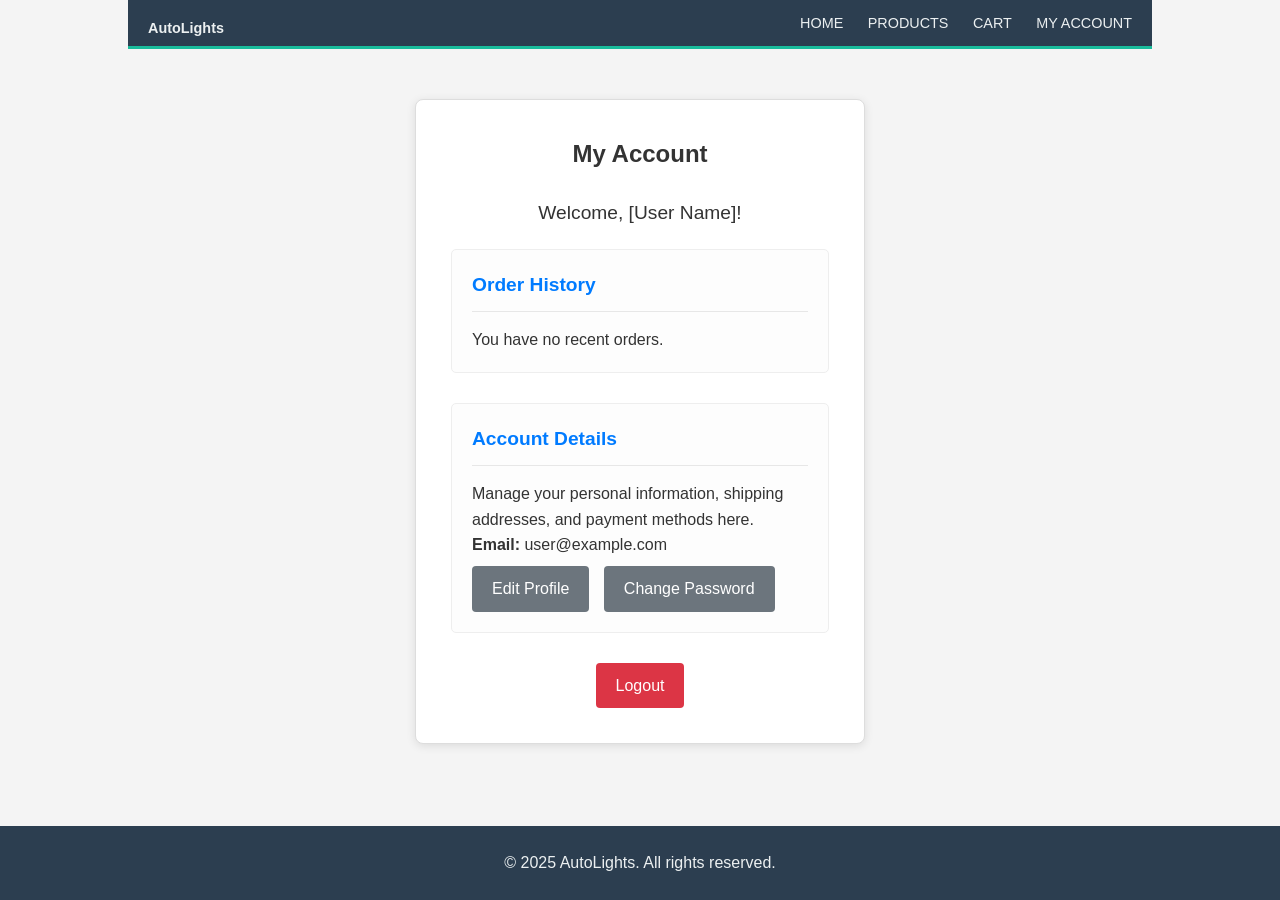
<file: account.html>
<!DOCTYPE html>
<html lang="en">
<head>
    <meta charset="UTF-8">
    <meta name="viewport" content="width=device-width, initial-scale=1.0">
    <title>Automotive Lights - My Account</title>
    <link rel="stylesheet" href="css/style.css">
</head>
<body>
    <header class="container">
        <div class="logo">
            <h1><a href="index.html">AutoLights</a></h1>
        </div>
        <nav>
            <ul>
                <li><a href="index.html">Home</a></li>
                <li><a href="products.html">Products</a></li>
                <li><a href="cart.html">Cart</a></li>
                <li><a href="account.html">My Account</a></li>
            </ul>
        </nav>
    </header>
    <main class="container">
        <div class="account-container-main"> <!-- Changed from account-container to avoid width conflict -->
            <h2 class="page-title">My Account</h2> <!-- Used page-title for consistency -->
            <p class="text-center" style="font-size: 1.2em; margin-bottom: 20px;">Welcome, [User Name]!</p> <!-- Placeholder for dynamic username -->

            <section class="account-section-details">
                <h3>Order History</h3>
                <p>You have no recent orders.</p>
                <!-- Example of how an order might look:
                <div class="order-item">
                    <p><strong>Order #12345</strong> - Date: 2024-05-20</p>
                    <p>Status: Shipped</p>
                    <p>Total: $75.50</p>
                    <a href="order_detail.html?order_id=12345">View Details</a>
                </div>
                -->
            </section>

            <section class="account-section-details">
                <h3>Account Details</h3>
                <p>Manage your personal information, shipping addresses, and payment methods here.</p>
                <p><strong>Email:</strong> user@example.com</p> <!-- Placeholder -->
                <div class="mt-2">
                    <a href="#" class="btn btn-secondary btn-sm">Edit Profile</a>
                    <a href="#" class="btn btn-secondary btn-sm" style="margin-left: 10px;">Change Password</a>
                </div>
            </section>

            <div class="text-center mt-3">
                <a href="index.html?logout=true" class="btn btn-danger">Logout</a>
            </div>
        </div>
    </main>
    <footer>
        <p>&copy; 2025 AutoLights. All rights reserved.</p>
    </footer>
</body>
</html>
</file>
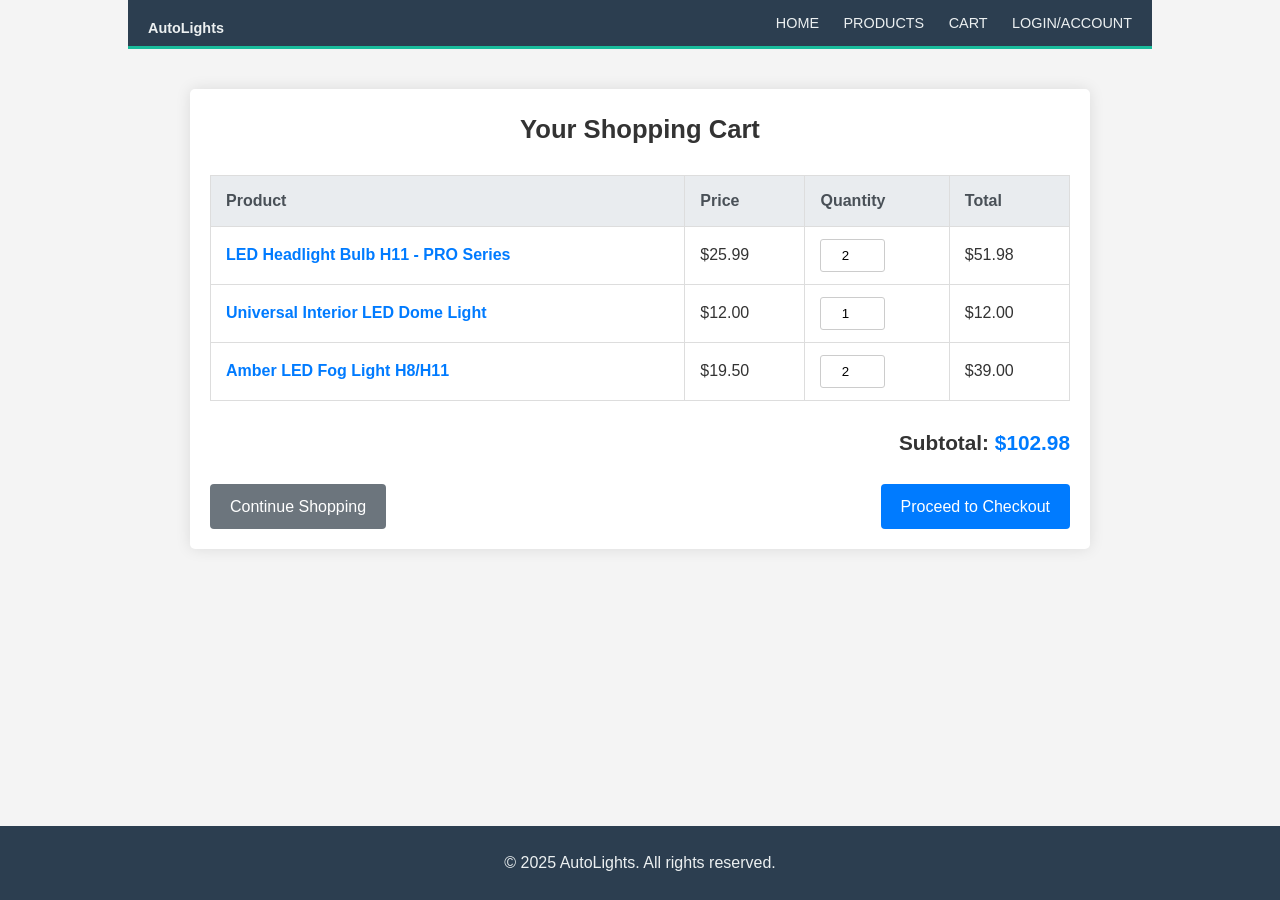
<file: cart.html>
<!DOCTYPE html>
<html lang="en">
<head>
    <meta charset="UTF-8">
    <meta name="viewport" content="width=device-width, initial-scale=1.0">
    <title>Automotive Lights - Shopping Cart</title>
    <link rel="stylesheet" href="css/style.css">
</head>
<body>
    <header class="container">
        <div class="logo">
            <h1><a href="index.html">AutoLights</a></h1>
        </div>
        <nav>
            <ul>
                <li><a href="index.html">Home</a></li>
                <li><a href="products.html">Products</a></li>
                <li><a href="cart.html">Cart</a></li>
                <li><a href="login.html">Login/Account</a></li>
            </ul>
        </nav>
    </header>
    <main>
        <div class="cart-container">
            <h2 class="cart-title">Your Shopping Cart</h2>

            <table class="cart-table">
                <thead>
                    <tr>
                        <th>Product</th>
                        <th>Price</th>
                        <th>Quantity</th>
                        <th>Total</th>
                    </tr>
                </thead>
                <tbody>
                    <tr>
                        <td data-label="Product" class="product-name-cell"><a href="product_detail.html?product_id=1">LED Headlight Bulb H11 - PRO Series</a></td>
                        <td data-label="Price">$25.99</td>
                        <td data-label="Quantity"><input type="number" value="2" min="1" onchange="updateRowTotal(this, 25.99)" data-price="25.99"></td>
                        <td data-label="Total" class="row-total">$51.98</td>
                    </tr>
                    <tr>
                        <td data-label="Product" class="product-name-cell"><a href="product_detail.html?product_id=3">Universal Interior LED Dome Light</a></td>
                        <td data-label="Price">$12.00</td>
                        <td data-label="Quantity"><input type="number" value="1" min="1" onchange="updateRowTotal(this, 12.00)" data-price="12.00"></td>
                        <td data-label="Total" class="row-total">$12.00</td>
                    </tr>
                     <tr>
                        <td data-label="Product" class="product-name-cell"><a href="product_detail.html?product_id=2">Amber LED Fog Light H8/H11</a></td>
                        <td data-label="Price">$19.50</td>
                        <td data-label="Quantity"><input type="number" value="2" min="1" onchange="updateRowTotal(this, 19.50)" data-price="19.50"></td>
                        <td data-label="Total" class="row-total">$39.00</td>
                    </tr>
                </tbody>
            </table>

            <div class="cart-totals">
                <p class="subtotal-text">Subtotal: <span id="cart-subtotal">$102.98</span></p>
            </div>

            <div class="cart-actions">
                <a href="products.html" class="btn btn-secondary">Continue Shopping</a>
                <a href="checkout.html" class="btn btn-primary">Proceed to Checkout</a>
            </div>
        </div>
    </main>
    <footer>
        <p>&copy; 2025 AutoLights. All rights reserved.</p>
    </footer>

    <script>
        function updateRowTotal(inputElement, price) {
            const quantity = parseInt(inputElement.value);
            const currentPrice = parseFloat(inputElement.dataset.price); // Get price from data attribute

            if (isNaN(quantity) || quantity < 1) {
                inputElement.value = 1; // Reset to 1 if invalid, prevent further calculation
                 // Update total for this row with quantity 1
                const row = inputElement.closest('tr');
                const totalCell = row.querySelector('.row-total');
                totalCell.textContent = '$' + currentPrice.toFixed(2);
                updateCartSubtotal();
                return;
            }
            const total = quantity * currentPrice;
            const row = inputElement.closest('tr');
            const totalCell = row.querySelector('.row-total');
            totalCell.textContent = '$' + total.toFixed(2);
            updateCartSubtotal();
        }

        function updateCartSubtotal() {
            let subtotal = 0;
            const rows = document.querySelectorAll('.cart-table tbody tr');
            rows.forEach(row => {
                const totalText = row.querySelector('.row-total').textContent;
                subtotal += parseFloat(totalText.replace('$', ''));
            });
            document.getElementById('cart-subtotal').textContent = '$' + subtotal.toFixed(2);
        }

        // Initial calculation of subtotal on page load
        document.addEventListener('DOMContentLoaded', function() {
            // Attach event listeners to quantity inputs
            const quantityInputs = document.querySelectorAll('.cart-table input[type="number"]');
            quantityInputs.forEach(input => {
                // Initialize total for each row on page load based on pre-filled quantity
                const price = parseFloat(input.dataset.price);
                updateRowTotal(input, price);

                input.addEventListener('change', function() {
                    updateRowTotal(this, parseFloat(this.dataset.price));
                });
                 input.addEventListener('keyup', function() { // Also update on keyup for more responsive feel
                    updateRowTotal(this, parseFloat(this.dataset.price));
                });
            });
            updateCartSubtotal(); // Recalculate subtotal after initializing all rows
        });
    </script>
</body>
</html>
</file>
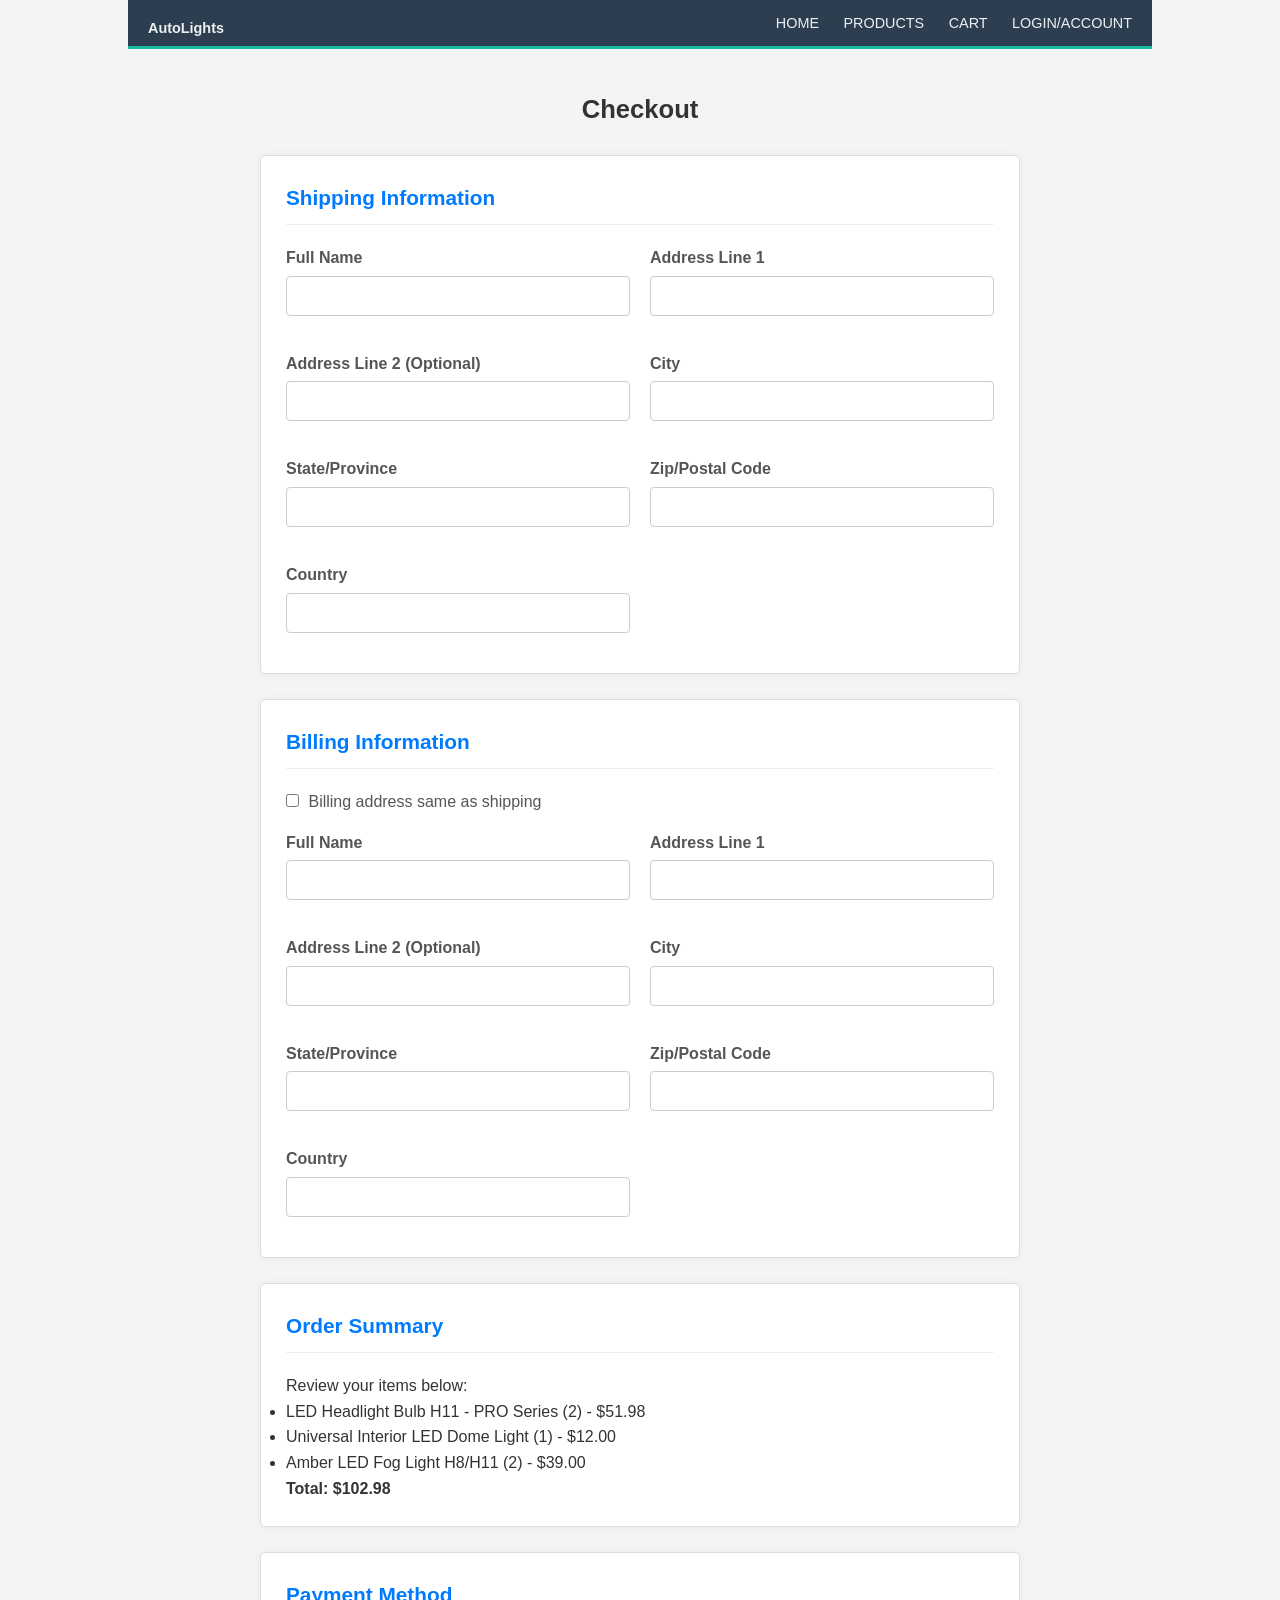
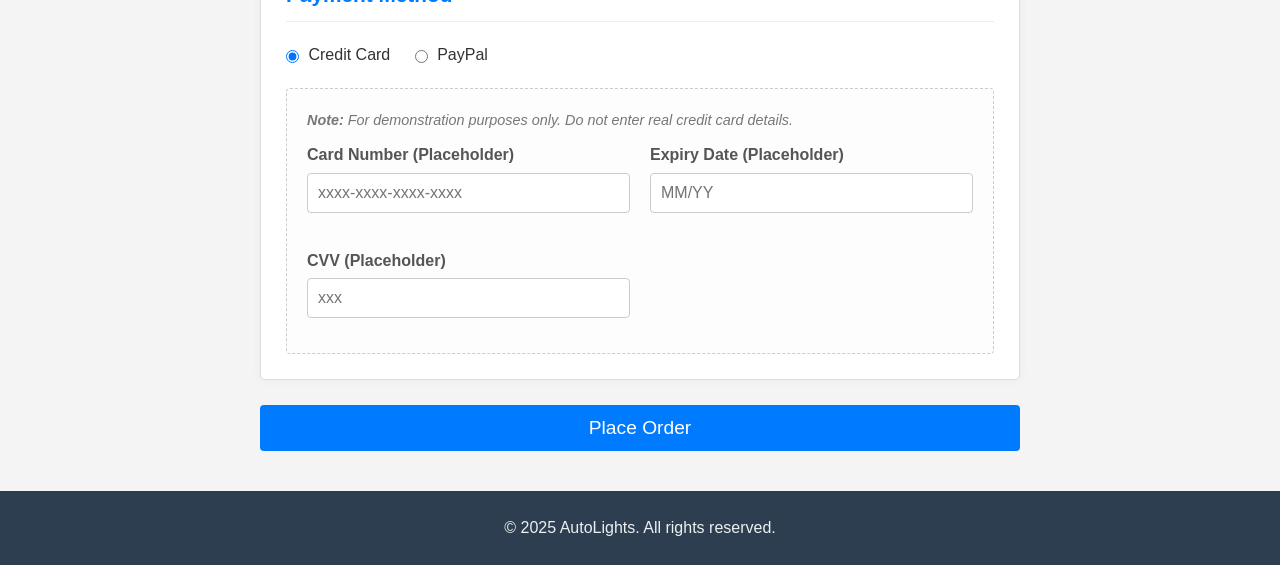
<file: checkout.html>
<!DOCTYPE html>
<html lang="en">
<head>
    <meta charset="UTF-8">
    <meta name="viewport" content="width=device-width, initial-scale=1.0">
    <title>Automotive Lights - Checkout</title>
    <link rel="stylesheet" href="css/style.css">
</head>
<body>
    <header class="container">
        <div class="logo">
            <h1><a href="index.html">AutoLights</a></h1>
        </div>
        <nav>
            <ul>
                <li><a href="index.html">Home</a></li>
                <li><a href="products.html">Products</a></li>
                <li><a href="cart.html">Cart</a></li>
                <li><a href="login.html">Login/Account</a></li>
            </ul>
        </nav>
    </header>
    <main class="container">
        <div class="checkout-container">
            <h2 class="checkout-title">Checkout</h2>

            <form id="checkout-form">
                <!-- Shipping Information -->
                <section class="checkout-section">
                    <h3>Shipping Information</h3>
                    <div class="form-grid-checkout">
                        <div class="form-group">
                            <label for="ship-name">Full Name</label>
                            <input type="text" id="ship-name" name="ship_name" required>
                        </div>
                        <div class="form-group">
                            <label for="ship-address1">Address Line 1</label>
                            <input type="text" id="ship-address1" name="ship_address1" required>
                        </div>
                        <div class="form-group">
                            <label for="ship-address2">Address Line 2 (Optional)</label>
                            <input type="text" id="ship-address2" name="ship_address2">
                        </div>
                        <div class="form-group">
                            <label for="ship-city">City</label>
                            <input type="text" id="ship-city" name="ship_city" required>
                        </div>
                        <div class="form-group">
                            <label for="ship-state">State/Province</label>
                            <input type="text" id="ship-state" name="ship_state" required>
                        </div>
                        <div class="form-group">
                            <label for="ship-zip">Zip/Postal Code</label>
                            <input type="text" id="ship-zip" name="ship_zip" required>
                        </div>
                        <div class="form-group">
                            <label for="ship-country">Country</label>
                            <input type="text" id="ship-country" name="ship_country" required>
                        </div>
                    </div>
                </section>

                <!-- Billing Information -->
                <section class="checkout-section">
                    <h3>Billing Information</h3>
                    <div class="form-group">
                        <input type="checkbox" id="same-as-shipping" name="same_as_shipping" onchange="toggleBillingAddress(this.checked)" style="width: auto; margin-right: 5px;">
                        <label for="same-as-shipping" style="display: inline; font-weight: normal;">Billing address same as shipping</label>
                    </div>
                    <div id="billing-address-fields" class="form-grid-checkout" style="margin-top: 15px;">
                        <div class="form-group">
                            <label for="bill-name">Full Name</label>
                            <input type="text" id="bill-name" name="bill_name">
                        </div>
                        <div class="form-group">
                            <label for="bill-address1">Address Line 1</label>
                            <input type="text" id="bill-address1" name="bill_address1">
                        </div>
                        <div class="form-group">
                            <label for="bill-address2">Address Line 2 (Optional)</label>
                            <input type="text" id="bill-address2" name="bill_address2">
                        </div>
                        <div class="form-group">
                            <label for="bill-city">City</label>
                            <input type="text" id="bill-city" name="bill_city">
                        </div>
                        <div class="form-group">
                            <label for="bill-state">State/Province</label>
                            <input type="text" id="bill-state" name="bill_state">
                        </div>
                        <div class="form-group">
                            <label for="bill-zip">Zip/Postal Code</label>
                            <input type="text" id="bill-zip" name="bill_zip">
                        </div>
                        <div class="form-group">
                            <label for="bill-country">Country</label>
                            <input type="text" id="bill-country" name="bill_country">
                        </div>
                    </div>
                </section>

                <!-- Order Summary -->
                <section class="checkout-section">
                    <h3>Order Summary</h3>
                    <p>Review your items below:</p>
                    <!-- In a real application, this would be dynamically populated -->
                    <ul>
                        <li>LED Headlight Bulb H11 - PRO Series (2) - $51.98</li>
                        <li>Universal Interior LED Dome Light (1) - $12.00</li>
                        <li>Amber LED Fog Light H8/H11 (2) - $39.00</li>
                    </ul>
                    <p><strong>Total: $102.98</strong></p>
                </section>

                <!-- Payment Method -->
                <section class="checkout-section">
                    <h3>Payment Method</h3>
                    <div class="payment-options">
                        <label><input type="radio" name="payment_method" value="cc" checked style="width: auto; margin-right: 5px;"> Credit Card</label>
                        <label><input type="radio" name="payment_method" value="paypal" style="width: auto; margin-right: 5px;"> PayPal</label>
                    </div>
                    <div class="credit-card-details-checkout" id="credit-card-fields">
                        <p class="disclaimer"><strong>Note:</strong> For demonstration purposes only. Do not enter real credit card details.</p>
                        <div class="form-grid-checkout">
                            <div class="form-group">
                                <label for="cc-number">Card Number (Placeholder)</label>
                                <input type="text" id="cc-number" name="cc_number" placeholder="xxxx-xxxx-xxxx-xxxx">
                            </div>
                            <div class="form-group">
                                <label for="cc-expiry">Expiry Date (Placeholder)</label>
                                <input type="text" id="cc-expiry" name="cc_expiry" placeholder="MM/YY">
                            </div>
                            <div class="form-group">
                                <label for="cc-cvv">CVV (Placeholder)</label>
                                <input type="text" id="cc-cvv" name="cc_cvv" placeholder="xxx">
                            </div>
                        </div>
                    </div>
                </section>

                <button type="submit" class="btn btn-primary btn-block" style="font-size: 1.2em; padding: 12px;">Place Order</button>
            </form>
        </div>
    </main>
    <footer>
        <p>&copy; 2025 AutoLights. All rights reserved.</p>
    </footer>

    <script>
        function toggleBillingAddress(checked) {
            const billingFields = document.getElementById('billing-address-fields');
            const inputs = billingFields.querySelectorAll('input[type="text"]'); // Target specific inputs
            if (checked) {
                billingFields.style.display = 'none';
                inputs.forEach(input => input.required = false);
            } else {
                billingFields.style.display = 'grid';
                inputs.forEach(input => {
                    // Only set required if it's a field that should generally be required
                    // For this example, assuming all visible billing fields are required
                    if(input.id !== 'bill-address2') { // Address line 2 is optional
                        input.required = true;
                    }
                });
            }
        }
        // Initialize billing address visibility
        document.addEventListener('DOMContentLoaded', function() {
            const isChecked = document.getElementById('same-as-shipping').checked;
            toggleBillingAddress(isChecked);
            // Ensure billing fields are correctly set as required or not on load
             if (!isChecked) {
                document.getElementById('bill-name').required = true;
                document.getElementById('bill-address1').required = true;
                document.getElementById('bill-city').required = true;
                document.getElementById('bill-state').required = true;
                document.getElementById('bill-zip').required = true;
                document.getElementById('bill-country').required = true;
            }
        });
    </script>
</body>
</html>
</file>
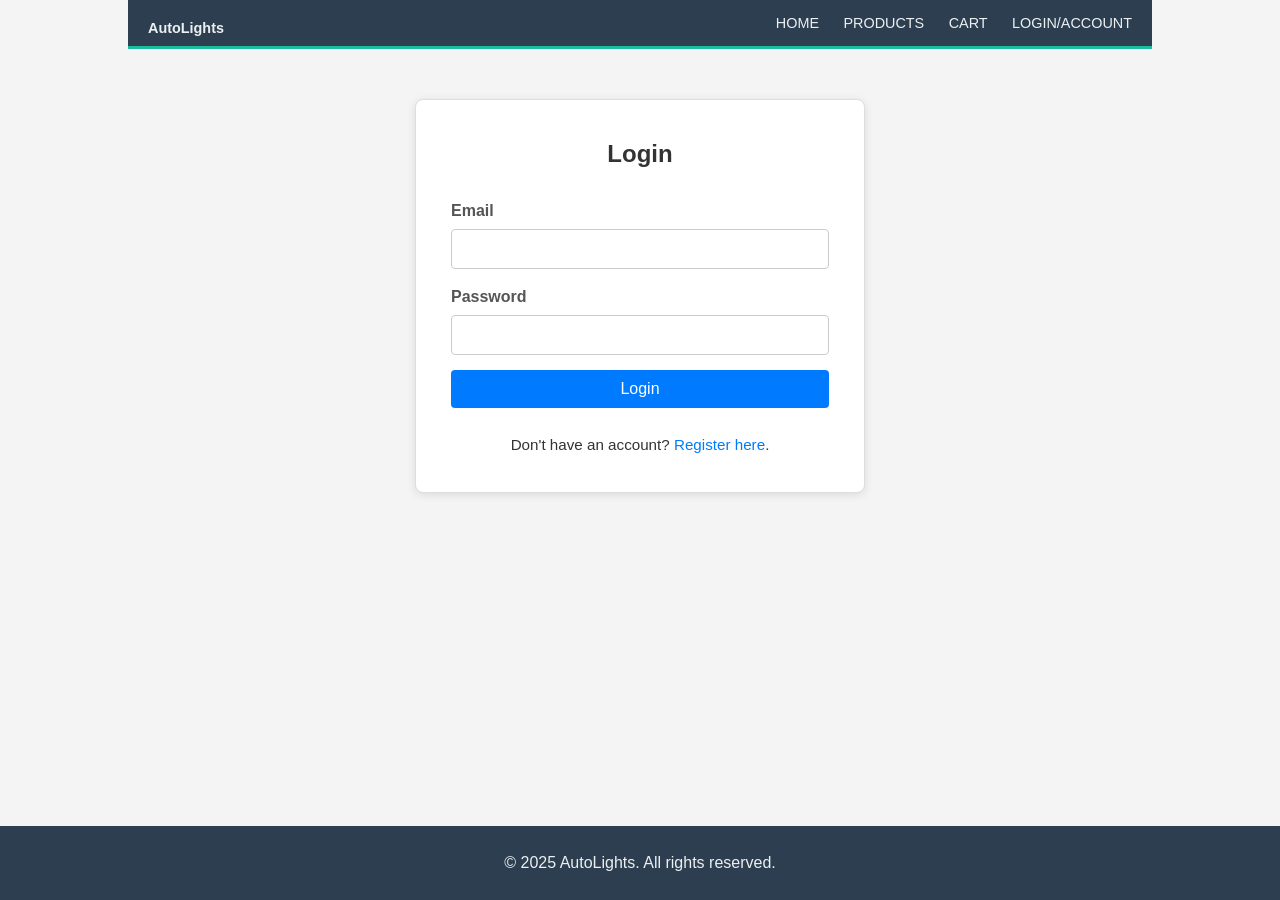
<file: login.html>
<!DOCTYPE html>
<html lang="en">
<head>
    <meta charset="UTF-8">
    <meta name="viewport" content="width=device-width, initial-scale=1.0">
    <title>Automotive Lights - Login</title>
    <link rel="stylesheet" href="css/style.css">
</head>
<body>
    <header class="container">
        <div class="logo">
            <h1><a href="index.html">AutoLights</a></h1>
        </div>
        <nav>
            <ul>
                <li><a href="index.html">Home</a></li>
                <li><a href="products.html">Products</a></li>
                <li><a href="cart.html">Cart</a></li>
                <li><a href="login.html">Login/Account</a></li>
            </ul>
        </nav>
    </header>
    <main class="container">
        <div class="auth-container">
            <h2>Login</h2>
            <form action="#" method="POST"> <!-- Placeholder action -->
                <div class="form-group">
                    <label for="email">Email</label>
                    <input type="email" id="email" name="email" required>
                </div>
                <div class="form-group">
                    <label for="password">Password</label>
                    <input type="password" id="password" name="password" required>
                </div>
                <button type="submit" class="btn btn-primary btn-block">Login</button>
            </form>
            <p class="switch-link">Don't have an account? <a href="register.html">Register here</a>.</p>
        </div>
    </main>
    <footer>
        <p>&copy; 2025 AutoLights. All rights reserved.</p>
    </footer>
</body>
</html>
</file>
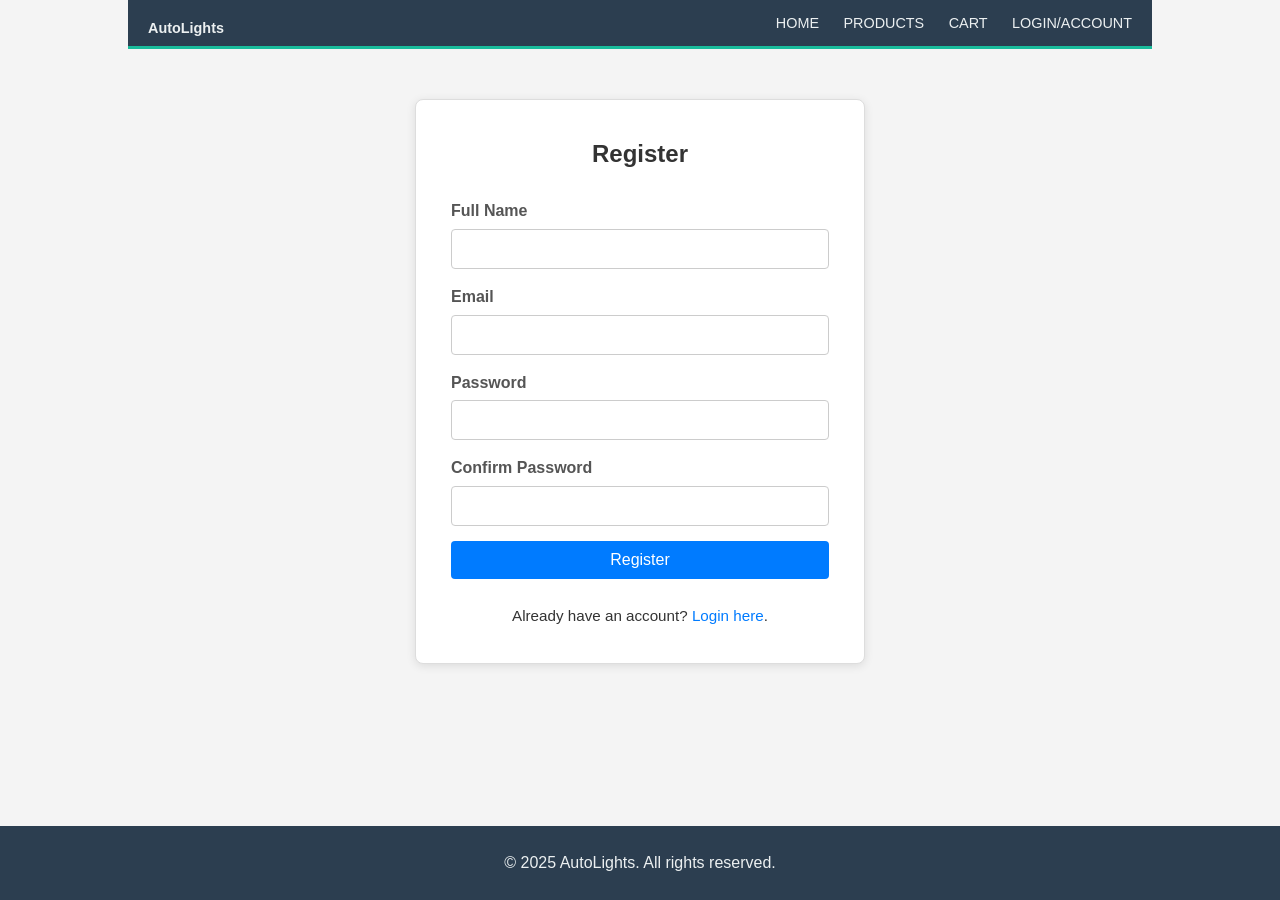
<file: register.html>
<!DOCTYPE html>
<html lang="en">
<head>
    <meta charset="UTF-8">
    <meta name="viewport" content="width=device-width, initial-scale=1.0">
    <title>Automotive Lights - Register</title>
    <link rel="stylesheet" href="css/style.css">
</head>
<body>
    <header class="container">
        <div class="logo">
            <h1><a href="index.html">AutoLights</a></h1>
        </div>
        <nav>
            <ul>
                <li><a href="index.html">Home</a></li>
                <li><a href="products.html">Products</a></li>
                <li><a href="cart.html">Cart</a></li>
                <li><a href="login.html">Login/Account</a></li>
            </ul>
        </nav>
    </header>
    <main class="container">
        <div class="auth-container">
            <h2>Register</h2>
            <form action="#" method="POST"> <!-- Placeholder action -->
                <div class="form-group">
                    <label for="fullname">Full Name</label>
                    <input type="text" id="fullname" name="fullname" required>
                </div>
                <div class="form-group">
                    <label for="email">Email</label>
                    <input type="email" id="email" name="email" required>
                </div>
                <div class="form-group">
                    <label for="password">Password</label>
                    <input type="password" id="password" name="password" required>
                </div>
                <div class="form-group">
                    <label for="confirm-password">Confirm Password</label>
                    <input type="password" id="confirm-password" name="confirm_password" required>
                </div>
                <button type="submit" class="btn btn-primary btn-block">Register</button> <!-- Changed to btn-primary for consistency -->
            </form>
            <p class="switch-link">Already have an account? <a href="login.html">Login here</a>.</p>
        </div>
    </main>
    <footer>
        <p>&copy; 2025 AutoLights. All rights reserved.</p>
    </footer>
</body>
</html>
</file>
<file: css/style.css>
/* Basic CSS Reset */
* {
    margin: 0;
    padding: 0;
    box-sizing: border-box;
}

/* General Styles */
body {
    font-family: Arial, sans-serif;
    line-height: 1.6;
    color: #333;
    background-color: #f4f4f4;
    display: flex;
    flex-direction: column;
    min-height: 100vh;
}

.container {
    width: 80%;
    margin: auto;
    overflow: hidden;
    padding: 0 20px;
}

/* Header & Navigation */
header {
    background: #2c3e50; /* Dark blue/grey */
    color: #ecf0f1; /* Light grey/white */
    padding: 1rem 0;
    border-bottom: #1abc9c 3px solid; /* Accent color */
}

header a {
    color: #ecf0f1;
    text-decoration: none;
    text-transform: uppercase;
    font-size: 0.9rem;
}

header .logo {
    float: left;
}

header .logo h1 {
    margin: 0;
    font-size: 1.8rem;
}
header .logo h1 a {
    color: #ecf0f1;
    text-transform: none; /* Keep logo text as is */
}


header nav {
    float: right;
    margin-top: 10px; /* Align with logo */
}

header nav ul {
    padding: 0;
    list-style: none;
}

header nav ul li {
    display: inline;
    margin-left: 20px;
}

header nav ul li a:hover {
    color: #1abc9c; /* Accent color on hover */
    font-weight: bold;
}

/* Clearfix for header */
header::after {
    content: "";
    display: table;
    clear: both;
}


/* Main Content Area */
main {
    padding: 20px 0; /* Padding top/bottom */
    flex-grow: 1; /* Ensures main content takes available space, pushing footer down */
}

/* Footer */
footer {
    background: #2c3e50; /* Dark blue/grey */
    color: #ecf0f1; /* Light grey/white */
    text-align: center;
    padding: 1.5rem 0;
    margin-top: auto; /* Pushes footer to bottom if content is short */
}

/* Forms (General) */
form {
    margin-top: 15px;
}

.form-group {
    margin-bottom: 15px;
}

.form-group label {
    display: block;
    margin-bottom: 5px;
    font-weight: bold;
    color: #555;
}

.form-group input[type="text"],
.form-group input[type="email"],
.form-group input[type="password"],
.form-group select,
.form-group textarea {
    width: 100%;
    padding: 10px;
    border: 1px solid #ccc;
    border-radius: 4px;
    font-size: 1em;
}

.form-group input:focus,
.form-group select:focus,
.form-group textarea:focus {
    outline: none;
    border-color: #1abc9c; /* Accent color */
    box-shadow: 0 0 5px rgba(26, 188, 156, 0.5);
}

.form-group textarea {
    min-height: 100px;
    resize: vertical;
}

/* Buttons (General) */
.btn {
    display: inline-block;
    background: #1abc9c; /* Accent color */
    color: #fff;
    padding: 10px 20px;
    border: none;
    border-radius: 4px;
    cursor: pointer;
    text-decoration: none;
    font-size: 1em;
    transition: background-color 0.3s ease;
}

.btn:hover {
    background: #16a085; /* Darker accent */
}

.btn-primary {
    background: #007bff;
}
.btn-primary:hover {
    background: #0056b3;
}

.btn-secondary {
    background: #6c757d;
}
.btn-secondary:hover {
    background: #5a6268;
}

.btn-danger {
    background: #dc3545;
}
.btn-danger:hover {
    background: #c82333;
}

.btn-block {
    display: block;
    width: 100%;
}


/* Page Specific Styles */

/* Products Page (`products.html`) */
.products-page-container { /* Renamed for clarity */
    display: flex;
    gap: 20px;
}

.products-sidebar { /* Renamed for clarity */
    flex-basis: 20%;
    min-width: 180px; /* Minimum width for sidebar */
    background: #fff;
    padding: 15px;
    border-radius: 5px;
    box-shadow: 0 0 10px rgba(0,0,0,0.05);
}

.products-sidebar h3 {
    margin-top: 0;
    color: #333;
    margin-bottom: 10px;
    font-size: 1.2em;
}

.products-sidebar ul {
    list-style: none;
    padding: 0;
}

.products-sidebar ul li a {
    text-decoration: none;
    color: #333;
    display: block;
    padding: 8px 5px;
    border-radius: 3px;
    font-size: 0.95em;
}

.products-sidebar ul li a:hover {
    background-color: #1abc9c;
    color: #fff;
}

.product-grid {
    flex-basis: 78%;
    display: grid;
    grid-template-columns: repeat(auto-fill, minmax(220px, 1fr)); /* Adjusted minmax */
    gap: 20px;
}

.product-item {
    background: #fff;
    border: 1px solid #ddd;
    border-radius: 5px;
    padding: 15px;
    text-align: center;
    box-shadow: 0 2px 5px rgba(0,0,0,0.1);
    transition: transform 0.2s ease-in-out, box-shadow 0.2s ease-in-out;
}

.product-item:hover {
    transform: translateY(-5px);
    box-shadow: 0 4px 10px rgba(0,0,0,0.15);
}

.product-item img {
    max-width: 90%;
    height: 150px; /* Fixed height for consistency */
    object-fit: cover; /* Or 'contain' depending on image aspect ratios */
    margin-bottom: 10px;
    background-color: #eee; /* Placeholder background */
    border-radius: 4px;
}

.product-item h4 {
    margin: 10px 0;
    font-size: 1.1em;
    color: #333;
}

.product-item .price {
    font-weight: bold;
    color: #007bff; /* Different color for price */
    margin-bottom: 10px;
    font-size: 1.2em;
}

.product-item .description {
    font-size: 0.85em;
    color: #555;
    margin-bottom: 15px;
    min-height: 50px; /* Adjust as needed */
}

/* Product Detail Page (`product_detail.html`) */
.product-detail-container {
    display: flex;
    flex-wrap: wrap;
    gap: 30px; /* Increased gap */
    padding: 20px;
    background-color: #fff;
    border-radius: 5px;
    box-shadow: 0 0 15px rgba(0,0,0,0.1);
}

.product-images-section { /* Renamed for clarity */
    flex: 1 1 350px; /* Adjusted basis */
}

.main-product-image img { /* Renamed for clarity */
    width: 100%;
    max-width: 400px;
    height: auto;
    border: 1px solid #ddd;
    border-radius: 4px;
    margin-bottom: 10px;
    background-color: #eee;
}

.thumbnail-product-images { /* Renamed for clarity */
    display: flex;
    gap: 10px;
}

.thumbnail-product-images img {
    width: 70px; /* Adjusted size */
    height: 70px;
    border: 1px solid #ccc;
    cursor: pointer;
    object-fit: cover;
    background-color: #eee;
    border-radius: 3px;
    transition: border-color 0.2s;
}
.thumbnail-product-images img:hover {
    border-color: #1abc9c;
}


.product-info-section { /* Renamed for clarity */
    flex: 2 1 450px; /* Adjusted basis */
}

.product-info-section h2.product-title { /* Added class */
    margin-top: 0;
    color: #333;
    font-size: 1.8em;
    margin-bottom: 10px;
}

.product-price-detail { /* Added class */
    font-size: 1.8em; /* Larger price */
    color: #007bff;
    margin-bottom: 20px;
    font-weight: bold;
}

.product-description-detail, /* Added class */
.product-specifications-detail, /* Added class */
.customer-reviews-detail { /* Added class */
    margin-bottom: 25px;
}
.product-description-detail h3,
.product-specifications-detail h3,
.customer-reviews-detail h3 {
    color: #333;
    font-size: 1.3em;
    margin-bottom: 10px;
    border-bottom: 1px solid #eee;
    padding-bottom: 5px;
}


.product-specifications-detail ul {
    list-style: none;
    padding: 0;
}

.product-specifications-detail li {
    padding: 8px 0; /* Increased padding */
    border-bottom: 1px dotted #eee;
    font-size: 0.95em;
}
.product-specifications-detail li strong {
    color: #555;
}

/* Shopping Cart Page (`cart.html`) */
.cart-container {
    width: 90%;
    max-width: 900px; /* Max width for cart table */
    margin: 20px auto;
    padding: 20px;
    border-radius: 5px;
    background-color: #fff;
    box-shadow: 0 0 15px rgba(0,0,0,0.1);
}

.cart-container h2.cart-title { /* Added class */
    text-align: center;
    margin-bottom: 25px;
    color: #333;
    font-size: 1.6em;
}

.cart-table {
    width: 100%;
    border-collapse: collapse;
    margin-bottom: 25px;
}

.cart-table th, .cart-table td {
    border: 1px solid #ddd;
    padding: 12px 15px; /* Adjusted padding */
    text-align: left;
    vertical-align: middle;
}

.cart-table th {
    background-color: #e9ecef; /* Lighter grey */
    font-weight: bold;
    color: #495057;
}

.cart-table td.product-name-cell a { /* Added class */
    color: #007bff;
    text-decoration: none;
    font-weight: bold;
}
.cart-table td.product-name-cell a:hover {
    text-decoration: underline;
}

.cart-table input[type="number"] {
    width: 65px; /* Slightly wider */
    padding: 8px;
    text-align: center;
    border: 1px solid #ccc;
    border-radius: 3px;
}

.cart-totals {
    text-align: right;
    margin-bottom: 25px;
}

.cart-totals .subtotal-text { /* Added class */
    font-size: 1.3em; /* Larger subtotal */
    font-weight: bold;
    color: #333;
}
.cart-totals .subtotal-text span {
    color: #007bff;
}

.cart-actions {
    display: flex;
    justify-content: space-between;
    align-items: center;
    flex-wrap: wrap; /* Allow buttons to wrap on small screens */
    gap: 10px;
}

/* Checkout Page (`checkout.html`) */
.checkout-container {
    width: 90%;
    max-width: 800px; /* Max width for checkout form */
    margin: 20px auto;
    padding: 20px;
}

.checkout-container h2.checkout-title { /* Added class */
    text-align: center;
    margin-bottom: 25px;
    color: #333;
    font-size: 1.6em;
}

.checkout-section {
    background-color: #fff;
    border: 1px solid #ddd;
    border-radius: 5px;
    padding: 25px; /* Increased padding */
    margin-bottom: 25px;
    box-shadow: 0 0 10px rgba(0,0,0,0.05);
}

.checkout-section h3 {
    margin-top: 0;
    color: #007bff;
    border-bottom: 1px solid #eee;
    padding-bottom: 10px;
    margin-bottom: 20px; /* Increased margin */
    font-size: 1.3em;
}

.form-grid-checkout { /* Added class */
    display: grid;
    grid-template-columns: repeat(auto-fit, minmax(280px, 1fr)); /* Adjusted minmax */
    gap: 20px; /* Increased gap */
}

.payment-options label {
    margin-right: 20px;
    font-size: 1em;
}
.payment-options input[type="radio"] {
    margin-right: 8px;
    vertical-align: middle;
}

.credit-card-details-checkout { /* Added class */
    margin-top: 20px;
    padding: 20px;
    border: 1px dashed #ccc;
    border-radius: 4px;
    background-color: #fdfdfd;
}
.credit-card-details-checkout p.disclaimer { /* Added class */
    font-style: italic;
    color: #777;
    font-size: 0.9em;
    margin-bottom: 10px;
}


/* Login/Register/Account Pages */
.auth-container, .account-container-main { /* Added common class for account page */
    width: 100%;
    max-width: 450px; /* Consistent width for auth forms */
    margin: 50px auto; /* More top/bottom margin */
    padding: 35px; /* Increased padding */
    border: 1px solid #ddd;
    border-radius: 8px;
    background-color: #fff;
    box-shadow: 0 2px 10px rgba(0,0,0,0.1);
    text-align: center;
}

.auth-container h2, .account-container-main h2.page-title { /* Added common class for account page title */
    margin-bottom: 25px;
    color: #333;
    font-size: 1.5em;
}

.auth-container .form-group, .account-container-main .form-group {
    text-align: left;
}

.auth-container .switch-link, .account-container-main .info-link { /* Added common class for account page links */
    margin-top: 25px;
    font-size: 0.95em;
}
.auth-container .switch-link a, .account-container-main .info-link a {
    color: #007bff;
    text-decoration: none;
}
.auth-container .switch-link a:hover, .account-container-main .info-link a:hover {
    text-decoration: underline;
}

/* Account Page Specific Sections */
.account-section-details { /* Added class for account sections */
    margin-bottom: 30px;
    padding: 20px;
    border: 1px solid #eee;
    border-radius: 5px;
    background-color: #fdfdfd; /* Slightly off-white */
    text-align: left;
}
.account-section-details h3 {
    margin-top: 0;
    color: #007bff;
    border-bottom: 1px solid #e7e7e7;
    padding-bottom: 10px;
    margin-bottom: 15px;
    font-size: 1.2em;
}

/* Responsive Considerations */
@media (max-width: 768px) {
    .container {
        width: 95%;
    }

    header .logo, header nav {
        float: none;
        text-align: center;
    }
    header nav {
        margin-top: 10px;
    }
    header nav ul li {
        display: block;
        margin: 10px 0;
    }

    .products-page-container {
        flex-direction: column;
    }
    .products-sidebar {
        flex-basis: 100%;
        margin-bottom: 20px;
    }
    .product-grid {
        flex-basis: 100%;
        grid-template-columns: repeat(auto-fill, minmax(200px, 1fr)); /* Adjust for smaller screens */
    }

    .product-detail-container {
        flex-direction: column;
    }
    .product-images-section, .product-info-section {
        flex-basis: 100%;
        margin-right: 0;
    }

    .cart-table thead {
        display: none; /* Hide table headers for stacking */
    }
    .cart-table, .cart-table tbody, .cart-table tr, .cart-table td {
        display: block;
        width: 100%;
    }
    .cart-table tr {
        margin-bottom: 15px;
        border: 1px solid #ddd; /* Add border to each "row" */
    }
    .cart-table td {
        text-align: right;
        padding-left: 50%; /* Create space for data label */
        position: relative;
        border: none;
        border-bottom: 1px dotted #eee;
    }
    .cart-table td::before {
        content: attr(data-label); /* Use data-label for pseudo-header */
        position: absolute;
        left: 10px;
        width: calc(50% - 20px);
        padding-right: 10px;
        white-space: nowrap;
        text-align: left;
        font-weight: bold;
    }

    .auth-container, .account-container-main, .checkout-container, .cart-container {
        width: 90%;
        margin: 20px auto;
        padding: 20px;
    }
    .form-grid-checkout {
        grid-template-columns: 1fr;
    }
}

/* Utility classes */
.text-center {
    text-align: center;
}
.mb-1 { margin-bottom: 0.25rem !important; }
.mb-2 { margin-bottom: 0.5rem !important; }
.mb-3 { margin-bottom: 1rem !important; }
.mt-1 { margin-top: 0.25rem !important; }
.mt-2 { margin-top: 0.5rem !important; }
.mt-3 { margin-top: 1rem !important; }

/* Ensure footer is always at the bottom */
html {
    height: 100%;
}
body {
    display: flex;
    flex-direction: column;
    min-height: 100%;
}
main {
    flex: 1 0 auto;
}
footer {
    flex-shrink: 0;
}
</file>
